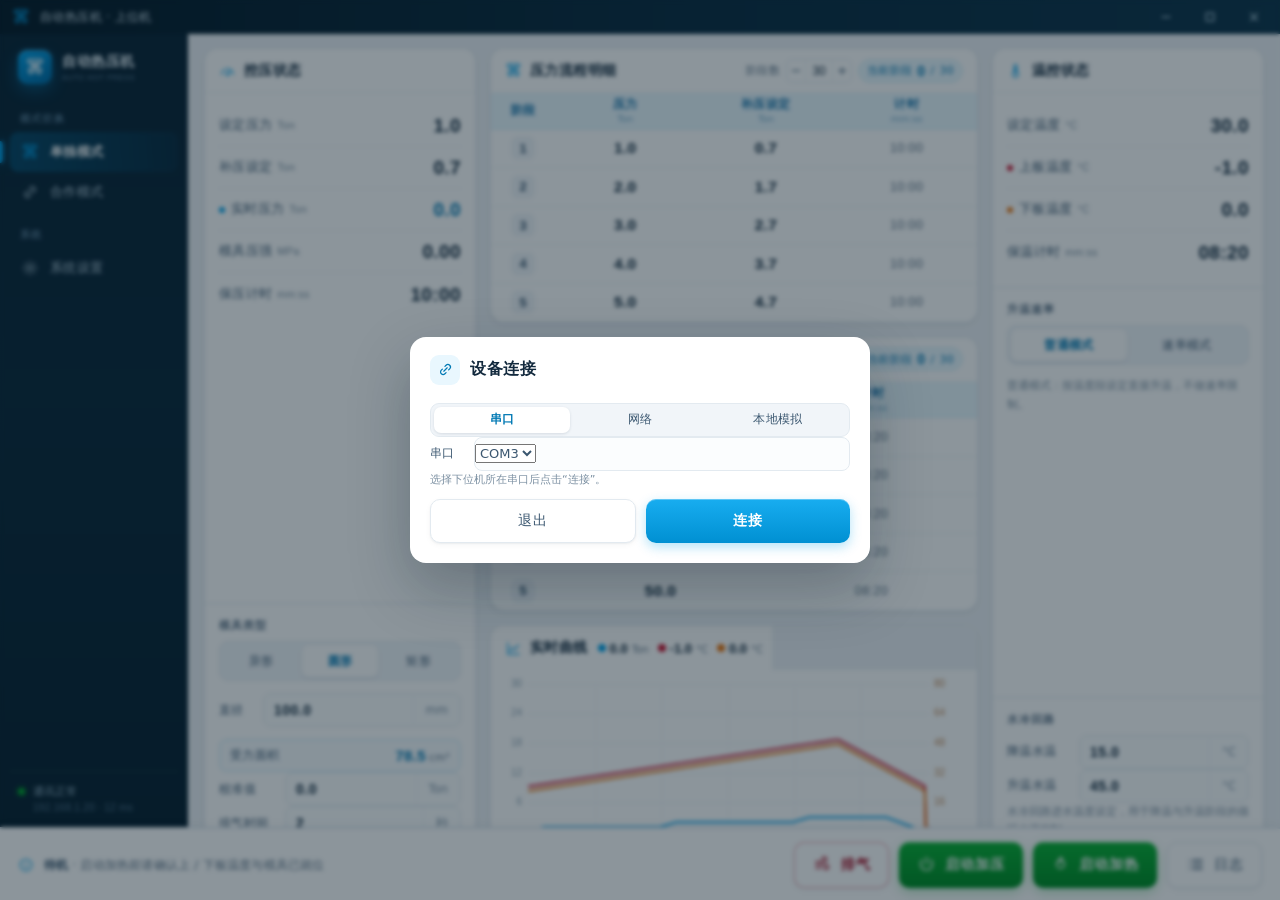
<file: example/ui/src/index.html>
<!DOCTYPE html>
<html lang="zh-CN">
<head>
<meta charset="utf-8">
<meta name="viewport" content="width=device-width, initial-scale=1">
<title>自动热压机 · 上位机</title>
<link rel="stylesheet" href="styles.css">
</head>
<body>

<!-- ================= icon sprite ================= -->
<svg class="sprite" aria-hidden="true">
  <symbol id="i-press" viewBox="0 0 24 24">
    <rect x="3.5" y="3" width="17" height="4.2" rx="1.2"/>
    <path d="M8 7.2v3.1h8V7.2"/>
    <rect x="9.6" y="10.3" width="4.8" height="3.4" rx=".8"/>
    <rect x="4.6" y="13.7" width="14.8" height="4" rx="1.2"/>
    <path d="M6.5 17.7v3M17.5 17.7v3"/>
  </symbol>
  <symbol id="i-link" viewBox="0 0 24 24">
    <path d="M9.6 14.4 14.4 9.6"/>
    <path d="M11.2 7.6 12.8 6a3.6 3.6 0 0 1 5.1 5.1L16.4 12.6"/>
    <path d="M12.8 16.4 11.2 18a3.6 3.6 0 0 1-5.1-5.1l1.5-1.5"/>
  </symbol>
  <symbol id="i-data" viewBox="0 0 24 24">
    <ellipse cx="12" cy="5.6" rx="7" ry="2.8"/>
    <path d="M5 5.6v6c0 1.5 3.1 2.8 7 2.8s7-1.3 7-2.8v-6"/>
    <path d="M5 11.6v6c0 1.5 3.1 2.8 7 2.8s7-1.3 7-2.8v-6"/>
  </symbol>
  <symbol id="i-chart" viewBox="0 0 24 24">
    <path d="M4 4v16h16"/>
    <path d="M7 15.2l3.6-4.1 3 2.5L19.2 7"/>
  </symbol>
  <symbol id="i-flow" viewBox="0 0 24 24">
    <rect x="3" y="3.6" width="6.4" height="5" rx="1.2"/>
    <rect x="14.6" y="3.6" width="6.4" height="5" rx="1.2"/>
    <rect x="8.8" y="15.4" width="6.4" height="5" rx="1.2"/>
    <path d="M6.2 8.6v3.1h11.6V8.6M12 11.7v3.7"/>
  </symbol>
  <symbol id="i-gear" viewBox="0 0 24 24">
    <circle cx="12" cy="12" r="3.2"/>
    <path d="M12 2.8v2.5M12 18.7v2.5M21.2 12h-2.5M5.3 12H2.8M18.5 5.5l-1.8 1.8M7.3 16.7l-1.8 1.8M18.5 18.5l-1.8-1.8M7.3 7.3 5.5 5.5"/>
  </symbol>
  <symbol id="i-flame" viewBox="0 0 24 24">
    <path d="M12 2.8c2.6 3 5 5.6 5 9a5 5 0 1 1-10 0c0-2 1.2-3.7 2.3-5.1.5 1.4 1.4 2.1 2.8 2.7C11.4 7.2 11 5 12 2.8z"/>
  </symbol>
  <symbol id="i-temp" viewBox="0 0 24 24">
    <path d="M10 13.8V5.6a2 2 0 1 1 4 0v8.2a4 4 0 1 1-4 0z"/>
    <path d="M12 9v6.4"/>
  </symbol>
  <symbol id="i-gauge" viewBox="0 0 24 24">
    <path d="M4 17.5a8 8 0 1 1 16 0"/>
    <path d="M12 17.5 16 11"/>
    <circle cx="12" cy="17.5" r="1.4"/>
  </symbol>
  <symbol id="i-bolt" viewBox="0 0 24 24">
    <path d="M13.5 2.5 5 13.6h5.6L10 21.5 19 10.4h-5.6z"/>
  </symbol>
  <symbol id="i-power" viewBox="0 0 24 24">
    <path d="M12 3.2v8.4"/>
    <path d="M6.9 6.4a7.4 7.4 0 1 0 10.2 0"/>
  </symbol>
  <symbol id="i-stop" viewBox="0 0 24 24">
    <rect x="5.5" y="5.5" width="13" height="13" rx="2.4"/>
  </symbol>
  <symbol id="i-air" viewBox="0 0 24 24">
    <path d="M3.5 8.5h10.8a2.8 2.8 0 1 0-2.8-2.8"/>
    <path d="M3.5 12.5h13.2a2.8 2.8 0 1 1-2.8 2.8"/>
    <path d="M3.5 16.5h6.8"/>
  </symbol>
  <symbol id="i-alarm" viewBox="0 0 24 24">
    <path d="M18 8.8a6 6 0 1 0-12 0c0 6-2.2 7.2-2.2 7.2h16.4S18 14.8 18 8.8z"/>
    <path d="M10.2 19.4a2 2 0 0 0 3.6 0"/>
  </symbol>
  <symbol id="i-estop" viewBox="0 0 24 24">
    <path d="M8.3 2.8h7.4l5.5 5.5v7.4l-5.5 5.5H8.3l-5.5-5.5V8.3z"/>
    <path d="M12 7.6v5.4"/>
    <path d="M12 16.6v.2"/>
  </symbol>
  <symbol id="i-clock" viewBox="0 0 24 24">
    <circle cx="12" cy="12" r="8.4"/>
    <path d="M12 7.4V12l3.2 2"/>
  </symbol>
  <symbol id="i-user" viewBox="0 0 24 24">
    <circle cx="12" cy="8.2" r="3.6"/>
    <path d="M4.8 20.2a7.2 7.2 0 0 1 14.4 0"/>
  </symbol>
  <symbol id="i-open" viewBox="0 0 24 24">
    <path d="M3.6 8.4V6.2a1.6 1.6 0 0 1 1.6-1.6h3.6l2 2.4h6a1.6 1.6 0 0 1 1.6 1.6v1.2"/>
    <path d="M3.6 8.4h15.8a1.2 1.2 0 0 1 1.2 1.4l-1.3 7.6a2 2 0 0 1-2 1.6H5.5a2 2 0 0 1-2-1.7L2.4 9.8a1.2 1.2 0 0 1 1.2-1.4z"/>
  </symbol>
  <symbol id="i-export" viewBox="0 0 24 24">
    <path d="M12 15.4V4.2M8.2 7.8 12 4l3.8 3.8"/>
    <path d="M4.4 14.4v3.8a1.8 1.8 0 0 0 1.8 1.8h11.6a1.8 1.8 0 0 0 1.8-1.8v-3.8"/>
  </symbol>
  <symbol id="i-copy" viewBox="0 0 24 24">
    <rect x="8.6" y="8.6" width="11" height="11" rx="2"/>
    <path d="M15.4 8.6V6.4a2 2 0 0 0-2-2H6.4a2 2 0 0 0-2 2v7a2 2 0 0 0 2 2h2.2"/>
  </symbol>
  <symbol id="i-trash" viewBox="0 0 24 24">
    <path d="M4 6.6h16M9.4 6.6V4.9a1.3 1.3 0 0 1 1.3-1.3h2.6a1.3 1.3 0 0 1 1.3 1.3v1.7"/>
    <path d="M6.4 6.6 7.3 19a1.8 1.8 0 0 0 1.8 1.6h5.8a1.8 1.8 0 0 0 1.8-1.6l.9-12.4"/>
    <path d="M10.4 10.4v6.4M13.6 10.4v6.4"/>
  </symbol>
  <symbol id="i-back" viewBox="0 0 24 24">
    <path d="M9.4 5.2 3.6 12l5.8 6.8"/>
    <path d="M3.6 12h16.8"/>
  </symbol>
  <symbol id="i-save" viewBox="0 0 24 24">
    <path d="M5 4.6h11.6L20 8v11.4a1 1 0 0 1-1 1H5a1 1 0 0 1-1-1V5.6a1 1 0 0 1 1-1z"/>
    <path d="M8 4.6v5h7v-5M8 20.4v-5.6h8v5.6"/>
  </symbol>
  <symbol id="i-plus" viewBox="0 0 24 24"><path d="M12 5v14M5 12h14"/></symbol>
  <symbol id="i-minus" viewBox="0 0 24 24"><path d="M5 12h14"/></symbol>
  <symbol id="i-search" viewBox="0 0 24 24">
    <circle cx="11" cy="11" r="6.6"/><path d="M16 16l4.4 4.4"/>
  </symbol>
  <symbol id="i-first" viewBox="0 0 24 24"><path d="M17 6 11 12l6 6M7 6v12"/></symbol>
  <symbol id="i-prev" viewBox="0 0 24 24"><path d="M15.5 5.5 9 12l6.5 6.5"/></symbol>
  <symbol id="i-next" viewBox="0 0 24 24"><path d="M8.5 5.5 15 12l-6.5 6.5"/></symbol>
  <symbol id="i-last" viewBox="0 0 24 24"><path d="M7 6l6 6-6 6M17 6v12"/></symbol>
  <symbol id="i-eye" viewBox="0 0 24 24">
    <path d="M2.8 12S6.4 5.8 12 5.8 21.2 12 21.2 12 17.6 18.2 12 18.2 2.8 12 2.8 12z"/>
    <circle cx="12" cy="12" r="2.8"/>
  </symbol>
  <symbol id="i-shield" viewBox="0 0 24 24">
    <path d="M12 3 5 6v5.4c0 4.4 3 8.2 7 9.6 4-1.4 7-5.2 7-9.6V6z"/>
    <path d="M9 12.2l2.2 2.2L15.4 10"/>
  </symbol>
  <symbol id="i-info" viewBox="0 0 24 24">
    <circle cx="12" cy="12" r="8.6"/><path d="M12 11v5.4M12 8.2v.2"/>
  </symbol>
  <symbol id="i-bulb" viewBox="0 0 24 24">
    <path d="M9.4 18.2h5.2M10.4 21h3.2"/>
    <path d="M12 3a6 6 0 0 0-3.4 10.9c.5.4.8 1 .8 1.6h5.2c0-.6.3-1.2.8-1.6A6 6 0 0 0 12 3z"/>
  </symbol>
  <symbol id="i-list" viewBox="0 0 24 24">
    <path d="M8.4 6.6h12M8.4 12h12M8.4 17.4h12"/>
    <path d="M4.2 6.6v.2M4.2 12v.2M4.2 17.4v.2"/>
  </symbol>
  <symbol id="i-reset" viewBox="0 0 24 24">
    <path d="M4.4 9.6A7.8 7.8 0 1 1 4.2 14"/>
    <path d="M4 4.6v5.2h5.2"/>
  </symbol>
  <symbol id="i-layers" viewBox="0 0 24 24">
    <path d="M12 3.2 3.4 7.6 12 12l8.6-4.4z"/>
    <path d="M3.4 12.4 12 16.8l8.6-4.4M3.4 16.9 12 21.3l8.6-4.4"/>
  </symbol>
</svg>

<div class="win">

  <!-- ================= title bar ================= -->
  <div class="titlebar">
    <svg class="ic tb-mark"><use href="#i-press"/></svg>
    <span class="tb-title">自动热压机 · 上位机</span>
    <span class="tb-spacer"></span>
    <div class="tb-ctrls">
      <button class="tb-btn" title="最小化"><svg class="ic" viewBox="0 0 12 12"><path d="M2 6h8"/></svg></button>
      <button class="tb-btn" title="最大化"><svg class="ic" viewBox="0 0 12 12"><rect x="2.2" y="2.2" width="7.6" height="7.6"/></svg></button>
      <button class="tb-btn close" title="关闭"><svg class="ic" viewBox="0 0 12 12"><path d="M2.6 2.6l6.8 6.8M9.4 2.6l-6.8 6.8"/></svg></button>
    </div>
  </div>

  <div class="body">

    <!-- ================= rail ================= -->
    <nav class="rail">
      <div class="rail-brand">
        <div class="brand-mark"><svg class="ic"><use href="#i-press"/></svg></div>
        <div class="brand-txt"><b>自动热压机</b><span>AUTO HOT PRESS</span></div>
      </div>

      <div class="rail-group">
        <p>模式切换</p>
        <button class="rail-item is-active" data-nav="single"><svg class="ic"><use href="#i-press"/></svg><span>单独模式</span></button>
        <button class="rail-item" data-nav="coop"><svg class="ic"><use href="#i-link"/></svg><span>合作模式</span></button>
      </div>

      <div class="rail-group">
        <p>系统</p>
        <button class="rail-item" data-nav="settings"><svg class="ic"><use href="#i-gear"/></svg><span>系统设置</span></button>
      </div>

      <div class="rail-foot">
        <div class="rail-stat">
          <i class="dot ok"></i>
          <div>通讯正常<small>192.168.1.20 · 12 ms</small></div>
        </div>
      </div>
    </nav>

    <!-- ================= content ================= -->
    <main class="content" id="content">

      <div class="alarm-banner" id="alarmBanner">
        <svg class="ic"><use href="#i-alarm"/></svg>
        <span id="alarmText">急停已按下，设备已切断动力输出</span>
        <button class="ab-x" id="alarmClose">解除</button>
      </div>

      <!-- ---------- 1. 单独模式 ---------- -->
      <section class="view is-active" data-view="single">
        <div class="layout-3">

          <div class="col">
            <article class="card grow merge-card">
              <header class="card-h"><h2><svg class="ic"><use href="#i-gauge"/></svg>控压状态</h2></header>

              <div class="set-group">
                <ul class="kv">
                  <li><span class="k">设定压力<em>Ton</em></span><span class="v" id="vSetP">1.0</span></li>
                  <li><span class="k">补压设定<em>Ton</em></span><span class="v" id="vBoost">0.7</span></li>
                  <li class="is-live"><span class="k">实时压力<em>Ton</em></span><span class="v" id="vLiveP">0.0</span></li>
                  <li><span class="k">模具压强<em>MPa</em></span><span class="v" id="vMold">0.00</span></li>
                  <li><span class="k">保压计时<em>mm:ss</em></span><span class="v" id="vHoldP">10:00</span></li>
                </ul>
              </div>

              <div class="set-group is-bottom">
                <div class="set-sub">模具类型</div>
                <div class="seg mold-seg" id="moldSeg">
                  <button data-mold="special">异形</button>
                  <button class="is-on" data-mold="circle">圆形</button>
                  <button data-mold="rect">矩形</button>
                </div>
                <div class="mold-pane" data-mold-pane="special">
                  <p class="mold-tip">异形模具按实际受力面积换算，模具压强显示为 —。</p>
                </div>
                <div class="mold-pane is-on" data-mold-pane="circle">
                  <div class="mold-row">
                    <label>直径</label>
                    <div class="input"><input id="moldDia" type="number" min="1" step="0.1" value="100.0"><span class="suffix">mm</span></div>
                  </div>
                </div>
                <div class="mold-pane" data-mold-pane="rect">
                  <div class="mold-row">
                    <label>长</label>
                    <div class="input"><input id="moldLen" type="number" min="1" step="0.1" value="100.0"><span class="suffix">mm</span></div>
                  </div>
                  <div class="mold-row">
                    <label>宽</label>
                    <div class="input"><input id="moldWid" type="number" min="1" step="0.1" value="100.0"><span class="suffix">mm</span></div>
                  </div>
                </div>
                <div class="mold-area" data-mold-area>
                  <span>受力面积</span>
                  <span class="ma-val"><b>78.5</b><em>cm²</em></span>
                </div>
                <div class="mold-row is-wide">
                  <label>校准值</label>
                  <div class="input"><input id="calibVal" type="number" min="-3" max="3" step="0.1" value="0.0"><span class="suffix">Ton</span></div>
                </div>
                <div class="mold-row is-wide">
                  <label>排气时间</label>
                  <div class="input"><input id="airTime" type="number" min="1" max="5" step="1" value="2"><span class="suffix">秒</span></div>
                </div>
              </div>
            </article>
          </div>

          <div class="col">
            <article class="card stage-card">
              <header class="card-h">
                <h2><svg class="ic"><use href="#i-press"/></svg>压力流程明细</h2>
                <div class="stage-tools">
                  <span class="count-label">阶段数</span>
                  <div class="spin" id="pCountSpin" data-tip="压力流程明细数 1–30，可直接输入或点「−/+」调整">
                    <button type="button" data-step="-1" aria-label="减少压力流程明细数">−</button>
                    <input id="pCountInput" type="number" min="1" max="30" step="1" value="30" aria-label="压力流程明细数">
                    <button type="button" data-step="1" aria-label="增加压力流程明细数">+</button>
                  </div>
                  <span class="stage-pill">当前阶段 <b id="pStageNow">0</b>/<span id="pStageTotal">30</span></span>
                </div>
              </header>
              <div class="tbl-wrap">
                <table class="tbl" id="tblP">
                  <colgroup><col style="width:64px"><col><col><col></colgroup>
                  <thead><tr><th>阶段</th><th>压力<em>Ton</em></th><th>补压设定<em>Ton</em></th><th>计时<em>mm:ss</em></th></tr></thead>
                  <tbody></tbody>
                </table>
              </div>
            </article>

            <article class="card grow stage-card">
              <header class="card-h">
                <h2><svg class="ic"><use href="#i-flame"/></svg>温度流程明细</h2>
                <div class="stage-tools">
                  <span class="count-label">阶段数</span>
                  <div class="spin" id="tCountSpin" data-tip="温度流程明细数 1–30，可直接输入或点「−/+」调整">
                    <button type="button" data-step="-1" aria-label="减少温度流程明细数">−</button>
                    <input id="tCountInput" type="number" min="1" max="30" step="1" value="30" aria-label="温度流程明细数">
                    <button type="button" data-step="1" aria-label="增加温度流程明细数">+</button>
                  </div>
                  <span class="stage-pill">当前阶段 <b id="tStageNow">0</b>/<span id="tStageTotal">30</span></span>
                </div>
              </header>
              <div class="tbl-wrap">
                <table class="tbl no-rate" id="tblT">
                  <colgroup><col style="width:64px"><col><col></colgroup>
                  <thead><tr><th>阶段</th><th>温度<em>°C</em></th><th>速率<em>°C/min</em></th><th>计时<em>mm:ss</em></th></tr></thead>
                  <tbody></tbody>
                </table>
              </div>
            </article>

            <div class="chart-slot" id="singleChartSlot">
              <article class="card chart-card" id="chartCard">
                <header class="card-h">
                  <h2><svg class="ic"><use href="#i-chart"/></svg>实时曲线</h2>
                  <div class="chart-now">
                    <span><i style="background:#00A1E9"></i><b id="cnP">0.0</b><em>Ton</em></span>
                    <span><i style="background:#C8102E"></i><b id="cnUp">-1.0</b><em>°C</em></span>
                    <span><i style="background:#E8730C"></i><b id="cnDown">0.0</b><em>°C</em></span>
                    <span class="win">窗口 180 s</span>
                  </div>
                </header>
                <div class="chart-wrap"><canvas id="chart"></canvas></div>
              </article>
            </div>
          </div>

          <div class="col">
            <article class="card grow merge-card">
              <header class="card-h"><h2><svg class="ic"><use href="#i-temp"/></svg>温控状态</h2></header>

              <div class="set-group">
                <ul class="kv">
                  <li><span class="k">设定温度<em>°C</em></span><span class="v" id="vSetT">30.0</span></li>
                  <li class="t-up"><span class="k">上板温度<em>°C</em></span><span class="v" id="vUpT">-1.0</span></li>
                  <li class="t-down"><span class="k">下板温度<em>°C</em></span><span class="v" id="vDownT">0.0</span></li>
                  <li><span class="k">保温计时<em>mm:ss</em></span><span class="v" id="vHoldSet">8:20</span></li>
                </ul>
              </div>

              <div class="set-group">
                <div class="set-sub">升温速率</div>
                <div class="seg mold-seg" id="rateSeg">
                  <button class="is-on" data-rate="normal">普通模式</button>
                  <button data-rate="fast">速率模式</button>
                </div>
                <p class="mold-tip" id="rateTip">普通模式：按温度段设定直接升温，不做速率限制。</p>
              </div>

              <div class="set-group is-bottom">
                <div class="set-sub">水冷回路</div>
                <div class="mold-row water-row">
                  <label>降温水温</label>
                  <div class="input"><input id="coolT" type="number" min="0" step="0.1" value="15.0"><span class="suffix">°C</span></div>
                </div>
                <div class="mold-row water-row">
                  <label>升温水温</label>
                  <div class="input"><input id="warmT" type="number" min="0" step="0.1" value="45.0"><span class="suffix">°C</span></div>
                </div>
                <p class="mold-tip">水冷回路进水温度设定，用于降温与升温阶段的循环水温控制。</p>
              </div>
            </article>
          </div>

        </div>
      </section>

      <!-- ---------- 2. 合作模式 ---------- -->
      <section class="view" data-view="coop">
        <div class="layout-2">
          <div class="col">
            <article class="card grow merge-card">
              <header class="card-h"><h2><svg class="ic"><use href="#i-gauge"/></svg>实时状态</h2></header>

              <div class="set-group">
                <ul class="kv">
                  <li><span class="k">设定压力<em>Ton</em></span><span class="v" id="cSetP">1.0</span></li>
                  <li class="is-live"><span class="k">实时压力<em>Ton</em></span><span class="v" id="cLiveP">0.0</span></li>
                  <li><span class="k">模具压强<em>MPa</em></span><span class="v" id="cMold">0.00</span></li>
                  <li><span class="k">上板设定温度<em>°C</em></span><span class="v" id="cSetTUp">10.0</span></li>
                  <li class="t-up"><span class="k">上板温度<em>°C</em></span><span class="v" id="cUpT">-1.0</span></li>
                  <li><span class="k">下板设定温度<em>°C</em></span><span class="v" id="cSetTDown">10.0</span></li>
                  <li class="t-down"><span class="k">下板温度<em>°C</em></span><span class="v" id="cDownT">0.0</span></li>
                  <li><span class="k">计时<em>mm:ss</em></span><span class="v" id="cHold">10:00</span></li>
                </ul>
              </div>

              <div class="set-group is-bottom">
                <div class="set-sub">模具类型</div>
                <div class="seg mold-seg">
                  <button data-mold="special">异形</button>
                  <button class="is-on" data-mold="circle">圆形</button>
                  <button data-mold="rect">矩形</button>
                </div>
                <div class="mold-pane" data-mold-pane="special">
                  <p class="mold-tip">异形模具按实际受力面积换算，模具压强显示为 —。</p>
                </div>
                <div class="mold-pane is-on" data-mold-pane="circle">
                  <div class="mold-row">
                    <label>直径</label>
                    <div class="input"><input id="cMoldDia" type="number" min="1" step="0.1" value="100.0"><span class="suffix">mm</span></div>
                  </div>
                </div>
                <div class="mold-pane" data-mold-pane="rect">
                  <div class="mold-row">
                    <label>长</label>
                    <div class="input"><input id="cMoldLen" type="number" min="1" step="0.1" value="100.0"><span class="suffix">mm</span></div>
                  </div>
                  <div class="mold-row">
                    <label>宽</label>
                    <div class="input"><input id="cMoldWid" type="number" min="1" step="0.1" value="100.0"><span class="suffix">mm</span></div>
                  </div>
                </div>
                <div class="mold-area" data-mold-area>
                  <span>受力面积</span>
                  <span class="ma-val"><b>78.5</b><em>cm²</em></span>
                </div>
              </div>
            </article>
          </div>

          <div class="col">
            <article class="card grow">
              <header class="card-h"><h2><svg class="ic"><use href="#i-link"/></svg>合作流程明细</h2>
                <div class="stage-tools">
                  <span class="count-label">阶段数</span>
                  <div class="spin" id="coopCountSpin" data-tip="合作流程阶段数 1–30，可直接输入或点「−/+」调整">
                    <button type="button" data-step="-1" aria-label="减少合作流程阶段数">−</button>
                    <input id="coopCountInput" type="number" min="1" max="30" step="1" value="30" aria-label="合作流程阶段数">
                    <button type="button" data-step="1" aria-label="增加合作流程阶段数">+</button>
                  </div>
                  <span class="stage-pill">当前阶段 <b id="coopStageNow">0</b>/<span id="coopStageTotal">30</span></span>
                </div>
              </header>
              <div class="tbl-wrap">
                <table class="tbl" id="tblCoop">
                  <colgroup>
                    <col style="width:48px"><col style="width:62px"><col style="width:72px"><col style="width:78px">
                    <col style="width:92px"><col style="width:78px"><col style="width:92px"><col style="width:78px"><col style="width:68px">
                  </colgroup>
                  <thead><tr><th>阶段</th><th>是否加压</th><th>压力<em>Ton</em></th><th>补压设定<em>Ton</em></th><th>是否加热上板</th><th>上板温度<em>°C</em></th><th>是否加热下板</th><th>下板温度<em>°C</em></th><th>计时<em>mm:ss</em></th></tr></thead>
                  <tbody></tbody>
                </table>
              </div>
            </article>

            <div class="chart-slot" id="coopChartSlot"></div>
          </div>
        </div>
      </section>

      <!-- ---------- 6. 系统设置 ---------- -->
      <section class="view" data-view="settings">
        <div class="col" style="height:100%;gap:14px">
          <article class="card" style="flex:none">
            <header class="card-h" style="border-bottom:0;height:52px">
              <div class="seg" id="setTabs" style="margin-left:0">
                <button class="is-on" data-set="about">关于本机</button>
              </div>
            </header>
          </article>

          <!-- 关于 -->
          <div class="set-pane" data-pane="about" style="flex:1;min-height:0">
            <div class="about-grid">
              <article class="card">
                <div class="about-hero">
                  <div class="about-logo"><svg class="ic"><use href="#i-press"/></svg></div>
                  <div>
                    <h3>自动热压机</h3>
                    <p>AUTO HOT PRESS</p>
                  </div>
                  <span class="chip is-brand">PressSDK(1.0.0)</span>
                  <div class="hero-meta">
                    <div><span>通讯状态</span><b>已连接</b></div>
                  </div>
                </div>
              </article>
              <article class="card">
                <div class="about-body">
                  <div class="about-list">
                    <div><span>仪器名称</span><b>自动热压机</b></div>
                    <div><span>仪器型号</span><b>TYPE</b></div>
                    <div><span>油缸直径</span><b>110.0 mm</b></div>
                    <div><span>最大压力</span><b>30.0 Ton</b></div>
                    <div><span>最小压力</span><b>0.5 Ton</b></div>
                    <div><span>最高温度</span><b>310.0 °C</b></div>
                  </div>
                  <div class="about-list">
                    <div><span>压力显示精度</span><b>0.1 Ton</b></div>
                    <div><span>压强显示精度</span><b>0.01 MPa</b></div>
                    <div><span>温度显示精度</span><b>0.1 °C</b></div>
                    <div><span>自动补压差值</span><b>0.3 Ton</b></div>
                    <div><span>本机序列号</span><b>ASD123</b></div>
                  </div>
                  <div class="about-list">
                    <div><span>应用类型</span><b>自动热压</b></div>
                    <div><span>固件版本</span><b>V3.1.5</b></div>
                  </div>
                </div>
              </article>
            </div>
          </div>

        </div>
      </section>

    </main>
  </div>

  <!-- ================= log panel ================= -->
  <section class="logpanel" id="logPanel">
    <div class="log-h">
      <span class="log-title"><svg class="ic"><use href="#i-list"/></svg>运行日志</span>
      <span class="log-count" id="logCount">0 条</span>
      <div class="log-tools">
        <select id="logLevel" aria-label="日志级别">
          <option value="all">全部</option>
          <option value="info">信息</option>
          <option value="warn">警告</option>
          <option value="error">错误</option>
        </select>
        <input id="logSearch" type="search" placeholder="搜索日志…" aria-label="搜索日志">
        <button class="btn btn-ghost btn-sm" id="logClear">清空</button>
        <button class="btn btn-ghost btn-sm" id="logExport">导出</button>
        <button class="btn btn-ghost btn-sm" id="logCollapse">收起</button>
      </div>
    </div>
    <div class="log-body" id="logBody"></div>
  </section>

  <!-- ================= action bar ================= -->
  <footer class="actionbar">
    <div class="ab-note">
      <svg class="ic"><use href="#i-info"/></svg>
      <span id="abNote"><b>待机</b> · 启动加热前请确认上 / 下板温度与模具已就位</span>
    </div>
    <div class="ab-actions">
      <div class="bar-group is-on" data-bar="run">
        <button class="btn btn-danger-ghost" id="btnVent"><svg class="ic"><use href="#i-air"/></svg>排气</button>
        <button class="btn btn-green" id="btnPress"><svg class="ic"><use href="#i-power"/></svg><span id="btnPressTxt">启动加压</span></button>
        <button class="btn btn-green" id="btnHeat"><svg class="ic"><use href="#i-flame"/></svg><span id="btnHeatTxt">启动加热</span></button>
      </div>
      <div class="bar-group" data-bar="coop">
        <button class="btn btn-green" id="btnCoopStart"><svg class="ic"><use href="#i-power"/></svg><span id="btnCoopTxt">启动</span></button>
      </div>
      <button class="btn btn-ghost" id="btnLog"><svg class="ic"><use href="#i-list"/></svg><span>日志</span></button>
    </div>
  </footer>
</div>

<!-- ================= 设备连接 ================= -->
<div class="overlay is-open" id="connectOverlay">
  <div class="modal connect-modal">
    <div class="modal-h">
      <span class="mi"><svg class="ic"><use href="#i-link"/></svg></span>
      <span>设备连接</span>
    </div>
    <div class="modal-b">
      <div class="seg mold-seg" id="connSeg">
        <button class="is-on" data-conn="serial">串口</button>
        <button data-conn="net">网络</button>
        <button data-conn="sim">本地模拟</button>
      </div>
      <div class="conn-pane is-on" data-conn-pane="serial">
        <div class="mold-row">
          <label>串口</label>
          <div class="input">
            <select id="connPort">
              <option>COM3</option>
              <option>COM4</option>
              <option>COM5</option>
            </select>
          </div>
        </div>
        <p class="mold-tip">选择下位机所在串口后点击“连接”。</p>
      </div>
      <div class="conn-pane" data-conn-pane="net">
        <div class="mold-row">
          <label>地址</label>
          <div class="input"><input id="connHost" value="192.168.1.20"></div>
        </div>
        <div class="mold-row">
          <label>端口</label>
          <div class="input"><input id="connPortTcp" type="number" value="502"></div>
        </div>
        <p class="mold-tip">连接失败会按 2/5/10/30 秒退避自动重连。</p>
      </div>
      <div class="conn-pane" data-conn-pane="sim">
        <p class="mold-tip">无需硬件，使用本地模拟数据演示界面与运行流程。</p>
      </div>
    </div>
    <div class="modal-f">
      <button class="btn btn-ghost" id="connExit">退出</button>
      <button class="btn btn-brand" id="connOk">连接</button>
    </div>
  </div>
</div>

<!-- ================= modal ================= -->
<div class="overlay" id="overlay">
  <div class="modal">
    <div class="modal-h"><span class="mi" id="modalIcon"><svg class="ic"><use href="#i-info"/></svg></span><span id="modalTitle">提示</span></div>
    <div class="modal-b" id="modalText">是否启动加热？</div>
    <div class="modal-f">
      <button class="btn btn-ghost" id="modalCancel">返回</button>
      <button class="btn btn-brand" id="modalOk">确认</button>
    </div>
  </div>
</div>

<div class="toast" id="toast"><i class="dot"></i><span id="toastText">已保存</span></div>

<!-- ================= 计时图形化编辑弹窗 ================= -->
<div class="overlay" id="timeOverlay">
  <div class="modal">
    <div class="modal-h">
      <span class="mi"><svg class="ic"><use href="#i-clock"/></svg></span>
      <span>设置计时</span>
    </div>
    <div class="modal-b">
      <div class="time-preview" id="timePreview">05:30</div>
      <div class="time-picker">
        <div class="tp-col">
          <button type="button" class="tp-step" data-tp="min" data-step="1" aria-label="分钟加一">+</button>
          <input class="tp-num" id="tpMin" type="number" min="0" max="1666666" step="1" value="5" aria-label="分钟">
          <span class="tp-unit">分</span>
          <button type="button" class="tp-step" data-tp="min" data-step="-1" aria-label="分钟减一">−</button>
        </div>
        <span class="tp-colon">:</span>
        <div class="tp-col">
          <button type="button" class="tp-step" data-tp="sec" data-step="1" aria-label="秒加一">+</button>
          <input class="tp-num" id="tpSec" type="number" min="0" max="59" step="1" value="30" aria-label="秒">
          <span class="tp-unit">秒</span>
          <button type="button" class="tp-step" data-tp="sec" data-step="-1" aria-label="秒减一">−</button>
        </div>
      </div>
      <div class="tp-presets">
        <button type="button" data-preset="60">1 分</button>
        <button type="button" data-preset="180">3 分</button>
        <button type="button" data-preset="300">5 分</button>
        <button type="button" data-preset="600">10 分</button>
      </div>
    </div>
    <div class="modal-f">
      <button class="btn btn-ghost" id="tpCancel">取消</button>
      <button class="btn btn-brand" id="tpOk">确定</button>
    </div>
  </div>
</div>

<script src="app.js"></script>
</body>
</html>
</file>
<file: example/ui/src/styles.css>
/* =========================================================
   自动热压机 · 上位机 UI
   Design system / layout / components
   Base canvas 1440 x 900  ·  resizable down to 1280 x 800
   ========================================================= */

:root {
  /* brand — sampled from 单独模式主界面.bmp  #00A1E9 */
  --brand: #00A1E9;
  --brand-600: #0090D2;
  --brand-700: #0079B4;
  --brand-050: #E9F7FE;
  --brand-100: #D2EEFB;
  --brand-200: #A8DDF5;
  --royal: #0A43F6;

  /* shell */
  --navy: #08202F;
  --navy-2: #0C2B3E;
  --navy-3: #10374E;
  --ink: #12293D;
  --ink-2: #3B5770;
  --muted: #5F7488;
  --muted-2: #7C90A2;

  /* surfaces */
  --bg: #EDF1F5;
  --card: #FFFFFF;
  --line: #E3EAF0;
  --line-2: #EFF4F8;

  /* semantic */
  --green: #00A32A;
  --green-600: #008C24;
  --green-050: #E7F7EC;
  --amber: #E8730C;
  --amber-600: #C75F05;
  --red: #C8102E;
  --red-600: #A50D25;
  --red-d: #8C0000;
  --red-050: #FDECEE;

  /* effects */
  --sh-1: 0 1px 2px rgba(15, 40, 62, .06), 0 2px 6px rgba(15, 40, 62, .04);
  --sh-2: 0 8px 24px rgba(15, 40, 62, .09), 0 2px 6px rgba(15, 40, 62, .05);
  --sh-3: 0 24px 60px rgba(6, 24, 38, .28);
  --r-lg: 14px;
  --r-md: 10px;
  --r-sm: 7px;

  --font: "Microsoft YaHei UI", "Microsoft YaHei", "PingFang SC", "Source Han Sans SC", system-ui, sans-serif;
  --font-num: "Bahnschrift", "DIN Alternate", "Segoe UI", "Microsoft YaHei UI", sans-serif;
  --ease: cubic-bezier(.22, .61, .36, 1);
}

* { box-sizing: border-box; }

html, body {
  height: 100%;
  margin: 0;
}

body {
  font-family: var(--font);
  font-size: 13px;
  color: var(--ink);
  background: var(--bg);
  -webkit-font-smoothing: antialiased;
  overflow: hidden;
}

button, input, select {
  font-family: inherit;
  font-size: inherit;
  color: inherit;
}

button { cursor: pointer; border: 0; background: none; }

.sprite { position: absolute; width: 0; height: 0; overflow: hidden; }

svg.ic {
  width: 18px;
  height: 18px;
  fill: none;
  stroke: currentColor;
  stroke-width: 1.7;
  stroke-linecap: round;
  stroke-linejoin: round;
  flex: none;
}

::selection { background: var(--brand-100); }

/* scrollbars */
.content::-webkit-scrollbar,
.tbl-wrap::-webkit-scrollbar,
.scroll::-webkit-scrollbar { width: 8px; height: 8px; }
.content::-webkit-scrollbar-thumb,
.tbl-wrap::-webkit-scrollbar-thumb,
.scroll::-webkit-scrollbar-thumb {
  background: #C8D5DF;
  border-radius: 8px;
  border: 2px solid transparent;
  background-clip: padding-box;
}
.content::-webkit-scrollbar-thumb:hover { background: #A9BCCB; background-clip: padding-box; }

/* =========================================================
   Window shell
   ========================================================= */
.win {
  height: 100vh;
  display: flex;
  flex-direction: column;
  min-width: 1180px;
  background: var(--bg);
}

.titlebar {
  height: 34px;
  flex: none;
  display: flex;
  align-items: center;
  gap: 10px;
  padding: 0 4px 0 12px;
  background: linear-gradient(90deg, #061A27 0%, #0B2C40 55%, #0E344A 100%);
  color: #BFD6E5;
  user-select: none;
}

.tb-mark {
  width: 16px;
  height: 16px;
  color: var(--brand);
  stroke-width: 1.9;
}

.tb-title {
  font-size: 12px;
  letter-spacing: .4px;
  color: #D5E7F2;
}

.tb-ver {
  font-family: var(--font-num);
  font-size: 10.5px;
  color: #6D92A9;
  border: 1px solid rgba(255, 255, 255, .13);
  border-radius: 4px;
  padding: 0 5px;
  line-height: 15px;
}

.tb-spacer { flex: 1; }

.tb-ctrls { display: flex; align-items: stretch; height: 34px; }

.tb-btn {
  width: 44px;
  height: 34px;
  display: grid;
  place-items: center;
  color: #9DB9CA;
  transition: background .16s, color .16s;
}

.tb-btn svg { width: 12px; height: 12px; stroke-width: 1.4; }
.tb-btn:hover { background: rgba(255, 255, 255, .09); color: #fff; }
.tb-btn.close:hover { background: #C42B1C; color: #fff; }

/* ---------- app bar ---------- */
.appbar {
  height: 58px;
  flex: none;
  display: flex;
  align-items: center;
  gap: 18px;
  padding: 0 18px;
  background: #fff;
  border-bottom: 1px solid var(--line);
  position: relative;
  z-index: 5;
}

.ab-title h1 {
  margin: 0;
  font-size: 17px;
  font-weight: 700;
  letter-spacing: .3px;
  color: var(--ink);
}

.ab-title p {
  margin: 2px 0 0;
  font-size: 11.5px;
  color: var(--muted);
  letter-spacing: .2px;
}

.ab-chips { display: flex; align-items: center; gap: 8px; margin-left: 6px; }

.chip {
  display: inline-flex;
  align-items: center;
  gap: 7px;
  height: 27px;
  padding: 0 11px;
  border-radius: 20px;
  background: #F3F7FA;
  border: 1px solid var(--line);
  font-size: 12px;
  color: var(--ink-2);
  white-space: nowrap;
}

.chip b { font-family: var(--font-num); font-weight: 600; color: var(--ink); }
.chip.is-brand { background: var(--brand-050); border-color: var(--brand-100); color: var(--brand-700); }
.chip.is-brand b { color: var(--brand-700); }

.dot {
  width: 7px;
  height: 7px;
  border-radius: 50%;
  background: var(--muted-2);
  flex: none;
  position: relative;
}

.dot.ok { background: var(--green); box-shadow: 0 0 0 3px rgba(0, 163, 42, .14); }
.dot.live { background: var(--brand); box-shadow: 0 0 0 3px rgba(0, 161, 233, .16); animation: pulse 1.6s infinite; }
.dot.warn { background: var(--amber); box-shadow: 0 0 0 3px rgba(232, 115, 12, .16); }
.dot.bad { background: var(--red); box-shadow: 0 0 0 3px rgba(200, 16, 46, .16); }

@keyframes pulse {
  0%, 100% { box-shadow: 0 0 0 3px rgba(0, 161, 233, .18); }
  50% { box-shadow: 0 0 0 6px rgba(0, 161, 233, .04); }
}

.ab-right { margin-left: auto; display: flex; align-items: center; gap: 16px; }

.clock {
  font-family: var(--font-num);
  font-size: 15px;
  letter-spacing: .6px;
  color: var(--ink);
  font-variant-numeric: tabular-nums;
}

.clock small {
  display: block;
  font-family: var(--font);
  font-size: 10.5px;
  letter-spacing: .3px;
  color: var(--muted);
  text-align: right;
  margin-top: -1px;
}

.user {
  display: flex;
  align-items: center;
  gap: 9px;
  padding-left: 16px;
  border-left: 1px solid var(--line);
}

.avatar {
  width: 32px;
  height: 32px;
  border-radius: 9px;
  display: grid;
  place-items: center;
  background: linear-gradient(160deg, var(--brand), #0B7FB8);
  color: #fff;
  font-size: 13px;
  font-weight: 700;
  letter-spacing: .5px;
}

.user b { display: block; font-size: 12.5px; font-weight: 600; }
.user small { display: block; font-size: 10.5px; color: var(--muted); margin-top: 1px; }

/* =========================================================
   Body: rail + content
   ========================================================= */
.body { flex: 1; display: flex; min-height: 0; }

.rail {
  width: 206px;
  flex: none;
  display: flex;
  flex-direction: column;
  padding: 0 10px 12px;
  background: linear-gradient(180deg, #0A2334 0%, #0B2739 45%, #08202F 100%);
  color: #A9C2D3;
  overflow: hidden auto;
}

.rail::after {
  content: "";
  position: absolute;
  pointer-events: none;
}

.rail-brand {
  display: flex;
  align-items: center;
  gap: 10px;
  padding: 16px 8px 18px;
}

.brand-mark {
  width: 34px;
  height: 34px;
  border-radius: 9px;
  display: grid;
  place-items: center;
  background: linear-gradient(150deg, var(--brand), #0069A3);
  color: #fff;
  box-shadow: 0 6px 16px rgba(0, 161, 233, .35), inset 0 1px 0 rgba(255, 255, 255, .3);
}

.brand-mark svg { width: 20px; height: 20px; stroke-width: 1.8; }

.brand-txt b {
  display: block;
  color: #EAF4FA;
  font-size: 13.5px;
  letter-spacing: .6px;
  font-weight: 700;
}

.brand-txt span {
  display: block;
  font-family: var(--font-num);
  font-size: 7.5px;
  letter-spacing: .5px;
  color: #5B7F97;
  margin-top: 2px;
  white-space: nowrap;
}

.rail-group { margin-bottom: 6px; }

.rail-group > p {
  margin: 10px 10px 6px;
  font-size: 10px;
  letter-spacing: 1.2px;
  color: #51748C;
  font-weight: 600;
}

.rail-item {
  position: relative;
  width: 100%;
  height: 40px;
  display: flex;
  align-items: center;
  gap: 11px;
  padding: 0 11px;
  border-radius: 8px;
  color: #B4CBD9;
  font-size: 13px;
  letter-spacing: .3px;
  transition: background .16s, color .16s;
}

.rail-item svg { width: 18px; height: 18px; opacity: .85; }

.rail-item:hover { background: rgba(255, 255, 255, .06); color: #EAF4FA; }

.rail-item.is-active {
  background: linear-gradient(90deg, rgba(0, 161, 233, .26), rgba(0, 161, 233, .05));
  color: #fff;
  font-weight: 600;
}

.rail-item.is-active::before {
  content: "";
  position: absolute;
  left: -10px;
  top: 9px;
  bottom: 9px;
  width: 3px;
  border-radius: 0 3px 3px 0;
  background: var(--brand);
  box-shadow: 0 0 12px rgba(0, 161, 233, .8);
}

.rail-item.is-active svg { color: var(--brand); opacity: 1; }

/* 运行中：其他入口不可切换 */
.rail-item.is-locked { opacity: .4; cursor: not-allowed; }
.rail-item.is-locked:hover { background: transparent; color: #B4CBD9; }

.rail-item .badge-n {
  margin-left: auto;
  min-width: 18px;
  height: 18px;
  padding: 0 5px;
  border-radius: 9px;
  background: rgba(200, 16, 46, .85);
  color: #fff;
  font-size: 10.5px;
  font-weight: 700;
  display: grid;
  place-items: center;
  font-family: var(--font-num);
}

.rail-foot { margin-top: auto; padding: 12px 8px 0; border-top: 1px solid rgba(255, 255, 255, .07); }

.rail-stat {
  font-size: 11px;
  line-height: 1.5;
  color: #8FADC0;
  display: flex;
  align-items: flex-start;
  gap: 8px;
}

.rail-stat .dot { margin-top: 4px; }
.rail-stat small { display: block; color: #4F7089; font-family: var(--font-num); font-size: 10px; letter-spacing: .3px; }

/* =========================================================
   Content + views
   ========================================================= */
.content {
  flex: 1;
  min-width: 0;
  padding: 14px 16px;
  overflow: auto;
}

.view { display: none; height: 100%; }
.view.is-active { display: block; animation: fadeUp .22s var(--ease); }

@keyframes fadeUp {
  from { opacity: 0; }
  to { opacity: 1; }
}

/* 3-column dashboard */
.layout-3 {
  display: grid;
  grid-template-columns: 330px minmax(352px, 1fr) 330px;
  gap: 14px;
  min-height: 100%;
}

.col { display: flex; flex-direction: column; gap: 14px; min-height: 0; }

/* 合作模式：三列参数 + 底部整宽曲线 */
.layout-coop {
  display: grid;
  grid-template-columns: 330px 320px minmax(0, 1fr);
  grid-template-rows: auto minmax(0, 1fr);
  gap: 14px;
  height: 100%;
}

/* generic 2-column */
.layout-2 { display: grid; grid-template-columns: 330px minmax(0, 1fr); gap: 14px; height: 100%; }
.layout-2.wide-left { grid-template-columns: 372px minmax(0, 1fr); }

/* =========================================================
   Cards
   ========================================================= */
.card {
  background: var(--card);
  border: 1px solid var(--line);
  border-radius: var(--r-lg);
  box-shadow: var(--sh-1);
  display: flex;
  flex-direction: column;
  min-height: 0;
  overflow: hidden;
}

/* 卡片较窄时隐藏“阶段数”文字标签，避免与当前阶段胶囊挤在一起
   （改用 JS 按卡片实际宽度加 .is-narrow，避免 Edge 下容器查询导致的绘制异常） */
.stage-card.is-narrow .count-label { display: none; }
.stage-card.is-narrow .stage-tools { gap: 6px; }

.card.grow { flex: 1; }

.card-h {
  height: 44px;
  flex: none;
  display: flex;
  align-items: center;
  gap: 10px;
  padding: 0 14px;
  border-bottom: 1px solid var(--line-2);
  background: var(--card);
}

.card-h h2 {
  margin: 0;
  font-size: 13.5px;
  font-weight: 700;
  letter-spacing: .4px;
  color: var(--ink);
  display: flex;
  align-items: center;
  gap: 8px;
}

.card-h h2 svg { width: 17px; height: 17px; color: var(--brand); }

.card-h .hint {
  margin-left: auto;
  font-size: 11px;
  color: var(--muted-2);
  letter-spacing: .3px;
}

.card-h .sub {
  font-size: 11px;
  color: var(--muted-2);
  padding-left: 8px;
  border-left: 1px solid var(--line);
  letter-spacing: .3px;
}

.card-b { padding: 12px 14px; }

/* ---------- key / value rows ---------- */
.kv { list-style: none; margin: 0; padding: 0; }

.kv li {
  display: flex;
  align-items: center;
  justify-content: space-between;
  gap: 10px;
  padding: 0 14px;
  height: 42px;
  border-bottom: 1px dashed var(--line-2);
  transition: background .16s;
}

.kv.sm li { height: 34px; }
.kv.sm .k { font-size: 12px; }

.tag-ok {
  font-size: 11.5px;
  font-weight: 600;
  color: var(--green-600);
  background: var(--green-050);
  border-radius: 6px;
  padding: 3px 9px;
  letter-spacing: .3px;
}

.tag-ok::before {
  content: "";
  display: inline-block;
  width: 5px;
  height: 5px;
  border-radius: 50%;
  background: var(--green);
  margin-right: 6px;
  vertical-align: 1px;
}

.tag-val {
  font-family: var(--font-num);
  font-size: 13px;
  font-weight: 600;
  color: var(--ink-2);
  letter-spacing: .4px;
}

/* 事件记录 */
.evts { list-style: none; margin: 0; padding: 4px 0; overflow: auto; }

.evts li {
  display: flex;
  align-items: center;
  gap: 10px;
  padding: 0 14px;
  height: 38px;
  font-size: 12px;
  color: var(--ink-2);
  border-bottom: 1px dashed var(--line-2);
}

.evts li:last-child { border-bottom: 0; }
.evts time { font-family: var(--font-num); font-size: 12px; color: var(--muted-2); letter-spacing: .4px; flex: none; }
.evts .dot { flex: none; }
.evts span { overflow: hidden; text-overflow: ellipsis; white-space: nowrap; }

.kv li:last-child { border-bottom: 0; }
.kv li:hover { background: #FAFCFE; }

.kv .k {
  font-size: 12.5px;
  color: var(--ink-2);
  letter-spacing: .3px;
  display: flex;
  align-items: baseline;
  gap: 5px;
}

.kv .k em {
  font-style: normal;
  font-size: 10.5px;
  color: var(--muted-2);
  font-family: var(--font-num);
}

.kv .v {
  font-family: var(--font-num);
  font-size: 23px;
  font-weight: 600;
  color: var(--ink);
  font-variant-numeric: tabular-nums;
  letter-spacing: .4px;
  line-height: 1;
}

.kv .v small {
  font-size: 11px;
  font-weight: 400;
  color: var(--muted);
  margin-left: 4px;
  font-family: var(--font);
}

.kv li.is-live .v { color: var(--brand-700); }
.kv li.is-live .k::before {
  content: "";
  width: 6px;
  height: 6px;
  border-radius: 50%;
  background: var(--brand);
  align-self: center;
  margin-right: 1px;
  animation: pulse 1.8s infinite;
}

/* 上板 / 下板温度：与曲线同色的圆点 */
.kv li.t-up .k::before,
.kv li.t-down .k::before {
  content: "";
  width: 6px;
  height: 6px;
  border-radius: 50%;
  align-self: center;
  margin-right: 1px;
  animation: pulse 1.8s infinite;
}

/* 待机时圆点静止，仅运行中闪烁 */
body:not(.is-running) .kv li.is-live .k::before,
body:not(.is-running) .kv li.t-up .k::before,
body:not(.is-running) .kv li.t-down .k::before { animation: none; }

.kv li.t-up .k::before { background: #C8102E; }
.kv li.t-down .k::before { background: #E8730C; }

/* ---------- 模具类型 ---------- */
.mold-body {
  flex: 1;
  display: flex;
  flex-direction: column;
  gap: 14px;
  padding: 14px;
}

.mold-seg { display: flex; width: 100%; }
.mold-seg button { flex: 1; height: 30px; }

.mold-pane { display: none; flex-direction: column; gap: 10px; }
.mold-pane.is-on { display: flex; }

.mold-row { display: flex; align-items: center; gap: 10px; }
.mold-row > label { width: 34px; flex: none; font-size: 12px; color: var(--ink-2); letter-spacing: .3px; }
.mold-row .input { flex: 1; height: 34px; }
.mold-row .input input { font-size: 14px; padding: 0 10px; }
.water-row > label { width: 62px; }

.mold-tip { margin: 0; font-size: 11px; color: var(--muted-2); line-height: 1.7; }

/* 模具类型并入控压状态后的间距 */
.set-group .mold-seg { margin-bottom: 12px; }
.set-group .mold-pane.is-on { margin-bottom: 12px; }

/* 受力面积参考 */
.mold-area {
  display: flex;
  align-items: center;
  justify-content: space-between;
  padding: 7px 10px;
  border: 1px dashed var(--brand-200);
  border-radius: 8px;
  background: #F7FBFE;
  font-size: 11.5px;
  color: var(--ink-2);
  letter-spacing: .3px;
}

.mold-area.is-off { display: none; }

.mold-area .ma-val { display: inline-flex; align-items: baseline; gap: 3px; }

.mold-area b {
  font-family: var(--font-num);
  font-size: 15px;
  font-weight: 700;
  color: var(--brand-700);
  font-variant-numeric: tabular-nums;
}

.mold-area em { font-style: normal; font-size: 10.5px; color: var(--muted); }

/* ---------- 温控状态（合并卡片） ---------- */
.merge-card { display: flex; flex-direction: column; }

.set-group { padding: 12px 14px 14px; }

.set-group + .set-group { border-top: 1px solid var(--line); }

.set-group.is-bottom { margin-top: auto; }

.set-sub {
  font-size: 11px;
  font-weight: 600;
  letter-spacing: 1px;
  color: var(--muted);
  padding: 2px 0 8px;
}

.merge-card .kv li { height: 42px; padding: 0; }

.merge-card .mold-seg button { height: 32px; }

.merge-card .mold-tip { font-size: 11px; }

/* ---------- table ---------- */
.tbl-wrap { flex: 1; min-height: 0; overflow: auto; }

/* 阶段表最多显示 5 行，超出后表体内部上下滚动 */
.stage-card .tbl-wrap { max-height: calc(36px + 5 * 38.5px); }

table.tbl {
  width: 100%;
  border-collapse: collapse;
  table-layout: fixed;
}

table.tbl th {
  height: 36px;
  padding: 2px 6px;
  background: var(--brand-050);
  border-bottom: 1px solid var(--brand-100);
  color: #0B6EA8;
  font-size: 11.5px;
  font-weight: 700;
  letter-spacing: .5px;
  text-align: center;
  white-space: nowrap;
  position: sticky;
  top: 0;
  z-index: 1;
}

table.tbl th em {
  display: block;
  font-style: normal;
  font-size: 9.5px;
  font-weight: 500;
  letter-spacing: 0;
  color: #6FA7C6;
  line-height: 1.2;
  margin-top: 1px;
}

table.tbl td {
  height: 38.5px;
  padding: 0 6px;
  text-align: center;
  font-size: 12.5px;
  color: var(--ink-2);
  border-bottom: 1px solid var(--line-2);
  white-space: nowrap;
  overflow: hidden;
  text-overflow: ellipsis;
}

table.tbl tbody tr:last-child td { border-bottom: 0; }

table.tbl td.num {
  font-family: var(--font-num);
  font-size: 15.5px;
  font-weight: 600;
  color: var(--ink);
  letter-spacing: .3px;
  font-variant-numeric: tabular-nums;
}

table.tbl td.mono {
  font-family: var(--font-num);
  color: var(--muted);
  font-variant-numeric: tabular-nums;
  letter-spacing: .4px;
}

table.tbl tbody tr:hover td { background: #FAFDFF; }

table.tbl tr.is-now td {
  background: #EAF6FD;
  color: var(--brand-700);
  font-weight: 700;
  box-shadow: inset 0 1px 0 rgba(0, 161, 233, .22), inset 0 -1px 0 rgba(0, 161, 233, .22);
}

table.tbl tr.is-now td.num { color: var(--brand-700); font-weight: 800; }

table.tbl tr.is-now td.mono { color: var(--brand-700); font-weight: 700; }

table.tbl tr.is-now td:first-child {
  box-shadow: inset 4px 0 0 var(--brand),
              inset 0 1px 0 rgba(0, 161, 233, .22),
              inset 0 -1px 0 rgba(0, 161, 233, .22);
}

.row-no {
  display: inline-grid;
  place-items: center;
  width: 24px;
  height: 24px;
  border-radius: 7px;
  background: #F1F5F9;
  color: var(--ink-2);
  font-family: var(--font-num);
  font-size: 13px;
  font-weight: 600;
}

tr.is-now .row-no { background: var(--brand); color: #fff; box-shadow: 0 3px 8px rgba(0, 161, 233, .35); }

table.tbl td.muted { color: var(--muted-2); font-size: 11.5px; }

/* 普通模式：温度流程明细隐藏“速率”列 */
table.tbl.no-rate th:nth-child(3),
table.tbl.no-rate td:nth-child(3) { display: none; }

/* 可编辑单元格（除阶段列外） */
table.tbl td.edit { padding: 0 4px; }

table.tbl .cell-in {
  display: block;
  width: 100%;
  height: 30px;
  padding: 0 2px;
  border: 0;
  border-radius: 6px;
  background: transparent;
  color: inherit;
  font: inherit;
  letter-spacing: inherit;
  text-align: center;
  font-variant-numeric: tabular-nums;
  -moz-appearance: textfield;
}

table.tbl .cell-in::-webkit-outer-spin-button,
table.tbl .cell-in::-webkit-inner-spin-button { -webkit-appearance: none; margin: 0; }

/* 合作流程表列数较多：按内容分配列宽比例，表格平铺整卡 */
#tblCoop { width: 100%; }
#tblCoop th { font-size: 11px; padding: 2px 4px; }

#tblCoop th em { font-size: 9px; }

table.tbl .cell-in:hover { background: #F2FAFE; }

table.tbl .cell-in:focus {
  outline: none;
  background: #fff;
  box-shadow: inset 0 0 0 1.5px var(--brand);
}

/* 是否加压 / 是否加热 开关 */
table.tbl .flag { border: 0; padding: 0; cursor: pointer; }
table.tbl .flag.off { background: #F1F5F9; color: var(--muted-2); }
table.tbl .flag.off:hover { background: #E6EDF3; }

/* 计时单元格：点击打开图形化弹窗 */
table.tbl .cell-in.time-btn {
  height: 30px;
  line-height: 30px;
  cursor: pointer;
}

/* 计时弹窗 */
.time-preview {
  font-family: var(--font-num);
  font-size: 42px;
  font-weight: 700;
  letter-spacing: 3px;
  color: var(--brand-700);
  text-align: center;
  line-height: 1.1;
  padding-bottom: 18px;
  font-variant-numeric: tabular-nums;
}

.time-picker {
  display: flex;
  align-items: flex-start;
  justify-content: center;
  gap: 16px;
}

.tp-col {
  display: flex;
  flex-direction: column;
  align-items: center;
  gap: 8px;
}

.tp-step {
  width: 108px;
  height: 32px;
  border: 1px solid var(--line);
  border-radius: 9px;
  background: #F2F7FB;
  color: var(--brand-700);
  font-size: 17px;
  font-weight: 700;
  line-height: 1;
}

.tp-step:hover { background: #E4F2FA; border-color: var(--brand-200); }
.tp-step:active { background: var(--brand-100); }

.tp-num {
  width: 108px;
  height: 60px;
  border: 1px solid var(--line);
  border-radius: 12px;
  background: #fff;
  text-align: center;
  font-family: var(--font-num);
  font-size: 30px;
  font-weight: 700;
  color: var(--ink);
  font-variant-numeric: tabular-nums;
  -moz-appearance: textfield;
}

.tp-num::-webkit-outer-spin-button,
.tp-num::-webkit-inner-spin-button { -webkit-appearance: none; margin: 0; }

.tp-num:focus {
  outline: none;
  border-color: var(--brand);
  box-shadow: 0 0 0 3px rgba(0, 161, 233, .16);
}

.tp-unit { font-size: 11px; color: var(--muted); letter-spacing: 1px; }

.tp-colon {
  margin-top: 56px;
  font-family: var(--font-num);
  font-size: 28px;
  font-weight: 700;
  color: var(--muted-2);
}

.tp-presets { display: flex; justify-content: center; gap: 8px; margin-top: 18px; }

.tp-presets button {
  height: 28px;
  padding: 0 13px;
  border-radius: 14px;
  border: 1px solid var(--line);
  background: #fff;
  font-size: 12px;
  color: var(--ink-2);
}

.tp-presets button:hover {
  background: var(--brand-050);
  border-color: var(--brand-200);
  color: var(--brand-700);
}

/* stage counter pill */
.stage-tools { margin-left: auto; display: flex; align-items: center; gap: 8px; flex: none; }

.card-h h2 { flex: none; }

.count-label { flex: none; white-space: nowrap; font-size: 11px; color: var(--muted); letter-spacing: .3px; }

/* 阶段数 spinbox */
.spin {
  position: relative;
  display: inline-flex;
  align-items: center;
  height: 24px;
  background: #fff;
  border: 1px solid var(--line);
  border-radius: 6px;
}

.spin::after {
  content: attr(data-tip);
  position: absolute;
  top: calc(100% + 6px);
  left: 50%;
  transform: translateX(-50%) translateY(-3px);
  padding: 5px 9px;
  border-radius: 6px;
  background: #10283E;
  color: #fff;
  font-size: 11px;
  line-height: 1.4;
  letter-spacing: .2px;
  white-space: nowrap;
  opacity: 0;
  visibility: hidden;
  pointer-events: none;
  transition: opacity .14s ease, transform .14s ease, visibility .14s;
  z-index: 40;
}

.spin:hover::after,
.spin:focus-within::after {
  opacity: 1;
  visibility: visible;
  transform: translateX(-50%) translateY(0);
}

.spin button {
  width: 20px;
  height: 100%;
  padding: 0;
  border: 0;
  background: transparent;
  color: var(--ink-2);
  font-size: 13px;
  line-height: 1;
  cursor: pointer;
}

.spin button:hover { background: var(--brand-050); color: var(--brand-700); }

.spin button:first-of-type { border-radius: 5px 0 0 5px; }
.spin button:last-of-type { border-radius: 0 5px 5px 0; }

.spin input {
  width: 32px;
  height: 100%;
  padding: 0;
  border: 0;
  border-left: 1px solid var(--line-2);
  border-right: 1px solid var(--line-2);
  background: transparent;
  text-align: center;
  font-family: var(--font-num);
  font-size: 12px;
  color: var(--ink);
  -moz-appearance: textfield;
}

.spin input::-webkit-outer-spin-button,
.spin input::-webkit-inner-spin-button { -webkit-appearance: none; margin: 0; }

.spin input:focus { outline: none; background: var(--brand-050); }

.spin:focus-within { border-color: var(--brand); box-shadow: 0 0 0 3px rgba(0, 161, 233, .12); }

.stage-pill {
  margin-left: auto;
  display: inline-flex;
  align-items: center;
  gap: 5px;
  height: 24px;
  padding: 0 10px;
  border-radius: 12px;
  background: var(--brand-050);
  border: 1px solid var(--brand-100);
  color: var(--brand-700);
  font-size: 11.5px;
  letter-spacing: .3px;
}

.stage-pill b {
  font-family: var(--font-num);
  font-size: 14px;
  font-weight: 700;
  color: var(--brand-700);
}

/* ---------- segmented control ---------- */
.seg {
  display: inline-flex;
  padding: 3px;
  gap: 2px;
  border-radius: 9px;
  background: #F1F5F9;
  border: 1px solid var(--line);
}

.seg button {
  height: 26px;
  padding: 0 12px;
  border-radius: 7px;
  font-size: 12px;
  color: var(--ink-2);
  letter-spacing: .3px;
  transition: all .16s;
  white-space: nowrap;
}

.seg button:hover { color: var(--brand-700); }

.seg button.is-on {
  background: #fff;
  color: var(--brand-700);
  font-weight: 600;
  box-shadow: 0 1px 3px rgba(15, 40, 62, .12);
}

/* ---------- chart ---------- */
.chart-card { flex: none; height: 230px; }
#coopChartSlot .chart-card { height: 300px; }
.chart-card .card-h { border-bottom: 0; }

/* 实时曲线卡片容器：不参与布局，卡片直接作为列的子项 */
.chart-slot { display: contents; }

.chart-now {
  margin-left: auto;
  display: flex;
  align-items: center;
  gap: 12px;
  font-size: 11px;
  color: var(--muted);
  white-space: nowrap;
}

.chart-now span { display: inline-flex; align-items: baseline; gap: 4px; }

.chart-now i {
  display: inline-block;
  width: 8px;
  height: 8px;
  border-radius: 50%;
  align-self: center;
}

.chart-now b { font-family: var(--font-num); font-size: 13px; font-weight: 700; color: var(--ink); }

.chart-now em { font-style: normal; font-size: 10px; color: var(--muted); }

.chart-now .win { font-family: var(--font-num); color: var(--muted-2); padding-left: 4px; }

.chart-wrap {
  flex: 1;
  min-height: 80px;
  position: relative;
  padding: 2px 10px 0 4px;
  background: var(--card);
}

.chart-wrap canvas {
  width: 100%;
  height: 100%;
  display: block;
  transform: translateZ(0);   /* 独立合成层，避免 Edge 滚动时画布局部重绘残影 */
}

/* ---------- run progress ---------- */
.prog-list { padding: 10px 14px 12px; display: flex; flex-direction: column; gap: 12px; }

.prog-row .pr-top {
  display: flex;
  align-items: baseline;
  justify-content: space-between;
  font-size: 11.5px;
  color: var(--ink-2);
  margin-bottom: 6px;
}

.prog-row .pr-top b {
  font-family: var(--font-num);
  font-size: 12.5px;
  color: var(--ink);
  font-weight: 600;
}

.bar {
  height: 7px;
  border-radius: 4px;
  background: #EEF3F7;
  overflow: hidden;
}

.bar > i {
  display: block;
  height: 100%;
  width: 0;
  border-radius: 4px;
  transition: width .4s var(--ease);
}

.bar.brand > i { background: linear-gradient(90deg, #3FC0F3, var(--brand)); }
.bar.amber > i { background: linear-gradient(90deg, #F7A94B, var(--amber)); }
.bar.green > i { background: linear-gradient(90deg, #38C45E, var(--green)); }

/* =========================================================
   Action bar
   ========================================================= */
.actionbar {
  height: 72px;
  flex: none;
  display: flex;
  align-items: center;
  gap: 12px;
  padding: 0 18px;
  background: #fff;
  border-top: 1px solid var(--line);
  box-shadow: 0 -2px 12px rgba(15, 40, 62, .04);
  position: relative;
  z-index: 4;
}

.ab-note {
  display: flex;
  align-items: center;
  gap: 10px;
  font-size: 12px;
  color: var(--muted);
  letter-spacing: .2px;
  flex: 1 1 auto;
  min-width: 0;
}

.ab-note svg { flex: none; width: 16px; height: 16px; color: var(--brand); }

.ab-note span {
  min-width: 0;
  display: -webkit-box;
  -webkit-line-clamp: 2;
  -webkit-box-orient: vertical;
  overflow: hidden;
  line-height: 1.5;
}

.ab-note b { color: var(--ink-2); font-weight: 600; }

.ab-actions { margin-left: auto; flex: none; display: flex; align-items: center; gap: 10px; }

.bar-group { display: none; align-items: center; gap: 10px; }
.bar-group.is-on { display: flex; }

.btn {
  display: inline-flex;
  align-items: center;
  justify-content: center;
  gap: 9px;
  height: 46px;
  padding: 0 22px;
  border-radius: var(--r-md);
  font-size: 14px;
  font-weight: 600;
  letter-spacing: 1px;
  color: #fff;
  transition: transform .12s, box-shadow .18s, background .18s, filter .18s;
  white-space: nowrap;
}

.btn svg { width: 19px; height: 19px; }

.btn:active { transform: translateY(1px); }

.btn-green {
  background: linear-gradient(180deg, #0AB233, var(--green-600));
  box-shadow: 0 4px 12px rgba(0, 163, 42, .28), inset 0 1px 0 rgba(255, 255, 255, .28);
}
.btn-green:hover { filter: brightness(1.06); box-shadow: 0 6px 18px rgba(0, 163, 42, .36), inset 0 1px 0 rgba(255, 255, 255, .3); }

/* 运行中：启动按钮切换为红色停止态 */
.btn.is-stop {
  background: linear-gradient(180deg, #DC1B33, var(--red-600));
  box-shadow: 0 4px 12px rgba(200, 16, 46, .3), inset 0 1px 0 rgba(255, 255, 255, .22);
}
.btn.is-stop:hover { filter: brightness(1.07); box-shadow: 0 6px 18px rgba(200, 16, 46, .36), inset 0 1px 0 rgba(255, 255, 255, .24); }

/* 破坏性 / 排气类次级按钮 */
.btn-danger-ghost {
  background: #fff;
  border: 1px solid rgba(200, 16, 46, .36);
  color: var(--red-600);
  font-weight: 600;
  letter-spacing: .5px;
  box-shadow: var(--sh-1);
}
.btn-danger-ghost:hover { border-color: var(--red-600); color: #fff; background: linear-gradient(180deg, #DC1B33, var(--red-600)); }

.btn-amber {
  background: linear-gradient(180deg, #F58220, var(--amber-600));
  box-shadow: 0 4px 12px rgba(232, 115, 12, .28), inset 0 1px 0 rgba(255, 255, 255, .28);
}
.btn-amber:hover { filter: brightness(1.06); }

.btn-red {
  background: linear-gradient(180deg, #DC1B33, var(--red-600));
  box-shadow: 0 4px 12px rgba(200, 16, 46, .3), inset 0 1px 0 rgba(255, 255, 255, .22);
}
.btn-red:hover { filter: brightness(1.07); }

.btn-dark {
  background: linear-gradient(180deg, #5A2630, #3D1620);
  box-shadow: 0 4px 12px rgba(60, 20, 30, .28);
}
.btn-dark:hover { filter: brightness(1.15); }

.btn-ghost {
  background: #fff;
  border: 1px solid var(--line);
  color: var(--ink-2);
  font-weight: 500;
  letter-spacing: .5px;
  box-shadow: var(--sh-1);
}
.btn-ghost:hover { border-color: var(--brand-200); color: var(--brand-700); background: var(--brand-050); }

.btn-brand {
  background: linear-gradient(180deg, #18ADF0, var(--brand-600));
  box-shadow: 0 4px 12px rgba(0, 161, 233, .3), inset 0 1px 0 rgba(255, 255, 255, .3);
}
.btn-brand:hover { filter: brightness(1.06); }

.btn.sm { height: 32px; padding: 0 14px; font-size: 12.5px; border-radius: 8px; gap: 6px; letter-spacing: .3px; }
.btn.sm svg { width: 15px; height: 15px; }

.estop {
  height: 46px;
  padding: 0 20px 0 16px;
  border-radius: var(--r-md);
  background: linear-gradient(180deg, #E11D38, #9E0B22);
  color: #fff;
  font-size: 14px;
  font-weight: 700;
  letter-spacing: 2px;
  display: inline-flex;
  align-items: center;
  gap: 8px;
  box-shadow: 0 0 0 5px rgba(200, 16, 46, .1), 0 6px 16px rgba(200, 16, 46, .36), inset 0 1px 0 rgba(255, 255, 255, .25);
}
.estop:hover { filter: brightness(1.08); box-shadow: 0 0 0 7px rgba(200, 16, 46, .12), 0 8px 20px rgba(200, 16, 46, .42), inset 0 1px 0 rgba(255, 255, 255, .25); }
.estop svg { width: 20px; height: 20px; }

/* =========================================================
   Coop / flow / data views
   ========================================================= */
.side-tabs { display: flex; flex-direction: column; gap: 6px; padding: 12px; }

.side-tabs button {
  height: 42px;
  border-radius: 9px;
  font-size: 13px;
  color: var(--ink-2);
  text-align: left;
  padding: 0 14px;
  display: flex;
  align-items: center;
  gap: 10px;
  border: 1px solid transparent;
  transition: all .16s;
}

.side-tabs button svg { width: 17px; height: 17px; color: var(--muted-2); }
.side-tabs button:hover { background: #F6FAFD; }
.side-tabs button.is-on {
  background: var(--brand-050);
  border-color: var(--brand-100);
  color: var(--brand-700);
  font-weight: 600;
}
.side-tabs button.is-on svg { color: var(--brand); }

.field { padding: 10px 14px 14px; }

.field > label {
  display: block;
  font-size: 11.5px;
  color: var(--muted);
  letter-spacing: .4px;
  margin: 12px 0 7px;
}

.stepper {
  display: flex;
  align-items: center;
  height: 42px;
  border: 1px solid var(--line);
  border-radius: 9px;
  background: #FBFDFE;
  overflow: hidden;
}

.stepper button {
  width: 40px;
  height: 100%;
  display: grid;
  place-items: center;
  color: var(--brand-700);
  background: var(--brand-050);
  transition: background .16s;
}
.stepper button:hover { background: var(--brand-100); }
.stepper button svg { width: 15px; height: 15px; stroke-width: 2.2; }

.stepper .val {
  flex: 1;
  text-align: center;
  font-family: var(--font-num);
  font-size: 16px;
  font-weight: 600;
  color: var(--ink);
  font-variant-numeric: tabular-nums;
}

.stepper .val small { font-family: var(--font); font-size: 11px; color: var(--muted); margin-left: 4px; font-weight: 400; }

.input {
  display: flex;
  align-items: center;
  height: 38px;
  border: 1px solid var(--line);
  border-radius: 8px;
  background: #FBFDFE;
  overflow: hidden;
  transition: border-color .16s, box-shadow .16s;
}

.input:focus-within { border-color: var(--brand); box-shadow: 0 0 0 3px rgba(0, 161, 233, .12); }

.input input {
  flex: 1;
  min-width: 0;
  height: 100%;
  border: 0;
  background: none;
  outline: none;
  padding: 0 12px;
  font-family: var(--font-num);
  font-size: 15px;
  font-weight: 600;
  letter-spacing: .5px;
  color: var(--ink);
}

.input .suffix {
  padding: 0 12px;
  font-size: 11.5px;
  color: var(--muted-2);
  border-left: 1px solid var(--line-2);
  height: 100%;
  display: flex;
  align-items: center;
}

.input-note {
  font-size: 11px;
  color: var(--muted-2);
  line-height: 1.6;
  padding: 12px 14px 0;
  border-top: 1px solid var(--line-2);
  margin: 10px 14px 14px;
}

/* editable table cells */
.cell-edit {
  display: flex;
  align-items: center;
  justify-content: center;
  gap: 2px;
}

.cell-edit input {
  width: 100%;
  max-width: 92px;
  height: 30px;
  border: 1px solid transparent;
  border-radius: 6px;
  background: #F7FAFC;
  text-align: center;
  font-family: var(--font-num);
  font-size: 14px;
  font-weight: 600;
  color: var(--ink);
  outline: none;
  transition: all .15s;
}

.cell-edit input:hover { border-color: var(--line); background: #fff; }
.cell-edit input:focus { border-color: var(--brand); background: #fff; box-shadow: 0 0 0 3px rgba(0, 161, 233, .12); }

.flag {
  display: inline-grid;
  place-items: center;
  width: 24px;
  height: 24px;
  border-radius: 7px;
  font-size: 13px;
  font-weight: 700;
  font-family: var(--font-num);
}
.flag.yes { background: var(--green-050); color: var(--green-600); }
.flag.no { background: var(--red-050); color: var(--red); }

/* toolbar inside card */
.toolbar {
  display: flex;
  align-items: center;
  gap: 8px;
  padding: 10px 14px;
  border-bottom: 1px solid var(--line-2);
  flex: none;
}

.toolbar .spacer { flex: 1; }

.search {
  display: flex;
  align-items: center;
  gap: 7px;
  height: 32px;
  padding: 0 11px;
  border: 1px solid var(--line);
  border-radius: 8px;
  background: #FBFDFE;
  width: 210px;
  color: var(--muted-2);
}

.search input {
  border: 0;
  background: none;
  outline: none;
  flex: 1;
  min-width: 0;
  font-size: 12px;
  color: var(--ink);
}

.pager {
  display: flex;
  align-items: center;
  justify-content: center;
  gap: 8px;
  padding: 10px 14px;
  border-top: 1px solid var(--line-2);
  flex: none;
}

.pager button {
  width: 30px;
  height: 30px;
  display: grid;
  place-items: center;
  border-radius: 8px;
  border: 1px solid var(--line);
  color: var(--ink-2);
  background: #fff;
  transition: all .15s;
}
.pager button:hover:not(:disabled) { border-color: var(--brand-200); color: var(--brand-700); background: var(--brand-050); }
.pager button:disabled { opacity: .4; cursor: default; }
.pager button svg { width: 14px; height: 14px; }

.pager .pg-info {
  font-family: var(--font-num);
  font-size: 12.5px;
  color: var(--ink-2);
  margin: 0 8px;
  letter-spacing: .5px;
}

.pager .pg-total { font-size: 11px; color: var(--muted-2); margin-left: 8px; }

/* =========================================================
   Settings
   ========================================================= */
.set-grid {
  display: grid;
  grid-template-columns: 1fr;
  gap: 14px;
  height: 100%;
}

.donut-row {
  display: grid;
  grid-template-columns: 1fr 1fr;
  gap: 8px;
  padding: 20px 14px 16px;
  border-bottom: 1px solid var(--line-2);
}

.donut-cell { display: flex; flex-direction: column; align-items: center; }

.usage {
  flex: 1;
  display: flex;
  flex-direction: column;
  gap: 11px;
  padding: 14px;
}

.usage-h { font-size: 11.5px; color: var(--muted); letter-spacing: .5px; }

.usage-row {
  display: grid;
  grid-template-columns: 74px 1fr 78px;
  align-items: center;
  gap: 10px;
  font-size: 12px;
  color: var(--ink-2);
}

.usage-row b {
  font-family: var(--font-num);
  font-size: 12.5px;
  font-weight: 600;
  color: var(--ink);
  text-align: right;
  letter-spacing: .3px;
}

.usage-row .bar { height: 6px; }

.slider-row {
  display: flex;
  align-items: center;
  gap: 14px;
  padding: 14px;
}

.slider-row .lb {
  display: inline-flex;
  align-items: center;
  gap: 8px;
  height: 34px;
  padding: 0 14px;
  border-radius: 8px;
  background: var(--brand-050);
  color: var(--brand-700);
  font-size: 12.5px;
  font-weight: 600;
  flex: none;
}

.slider-row .lb svg { width: 16px; height: 16px; }

input[type="range"] {
  -webkit-appearance: none;
  appearance: none;
  flex: 1;
  height: 6px;
  border-radius: 3px;
  background: linear-gradient(90deg, var(--brand) var(--p, 60%), #E4ECF2 var(--p, 60%));
  outline: none;
}

input[type="range"]::-webkit-slider-thumb {
  -webkit-appearance: none;
  width: 18px;
  height: 18px;
  border-radius: 50%;
  background: #fff;
  border: 3px solid var(--brand);
  box-shadow: 0 2px 6px rgba(0, 161, 233, .35);
  cursor: pointer;
}

.slider-row .sl-val {
  font-family: var(--font-num);
  font-size: 16px;
  font-weight: 600;
  width: 46px;
  text-align: right;
  color: var(--ink);
}

.donut-card { align-items: center; padding: 16px 14px; }

.donut {
  position: relative;
  width: 138px;
  height: 138px;
  margin: 6px auto 0;
}

.donut svg { width: 100%; height: 100%; transform: rotate(-90deg); }
.donut .track { fill: none; stroke: #EDF2F6; stroke-width: 11; }
.donut .val { fill: none; stroke: var(--brand); stroke-width: 11; stroke-linecap: round; transition: stroke-dashoffset .8s var(--ease); }
.donut .val.two { stroke: #7FD3F5; }

.donut .cap {
  position: absolute;
  inset: 0;
  display: flex;
  align-items: center;
  justify-content: center;
  font-family: var(--font-num);
  font-size: 26px;
  font-weight: 600;
  color: var(--ink);
  letter-spacing: .5px;
}

.donut .cap small { font-size: 13px; margin-left: 1px; }

.donut-meta {
  text-align: center;
  margin-top: 10px;
}

.donut-meta b { display: block; font-size: 12.5px; font-weight: 600; color: var(--ink-2); letter-spacing: .5px; }
.donut-meta small { display: block; font-family: var(--font-num); font-size: 10.5px; color: var(--muted-2); margin-top: 4px; letter-spacing: .3px; }

.set-list { padding: 4px 0; }

.set-row {
  display: flex;
  align-items: center;
  gap: 12px;
  padding: 12px 14px;
  border-bottom: 1px solid var(--line-2);
}

.set-row:last-child { border-bottom: 0; }

.set-row .sl {
  width: 82px;
  flex: none;
  font-size: 12.5px;
  color: var(--ink-2);
  letter-spacing: .3px;
}

.set-row .sr { margin-left: auto; display: flex; align-items: center; gap: 8px; }

.switch {
  width: 46px;
  height: 26px;
  border-radius: 13px;
  background: #DDE6EC;
  position: relative;
  transition: background .2s;
  flex: none;
}

.switch::after {
  content: "";
  position: absolute;
  top: 3px;
  left: 3px;
  width: 20px;
  height: 20px;
  border-radius: 50%;
  background: #fff;
  box-shadow: 0 1px 3px rgba(0, 0, 0, .2);
  transition: transform .2s var(--ease);
}

.switch.is-on { background: var(--brand); }
.switch.is-on::after { transform: translateX(20px); }

.select-mini {
  display: inline-flex;
  align-items: center;
  gap: 6px;
  height: 32px;
  padding: 0 10px;
  border: 1px solid var(--line);
  border-radius: 8px;
  background: #fff;
  font-size: 12.5px;
  color: var(--ink-2);
}

/* time steppers */
.time-grid {
  display: grid;
  grid-template-columns: repeat(6, 1fr);
  gap: 12px;
  padding: 22px 16px;
  align-content: start;
}

.time-foot {
  margin-top: auto;
  display: flex;
  align-items: center;
  gap: 9px;
  padding: 14px 16px;
  border-top: 1px solid var(--line-2);
  font-size: 12px;
  color: var(--muted);
  line-height: 1.6;
}

.time-foot svg { width: 15px; height: 15px; color: var(--brand); flex: none; }

.tcell {
  display: flex;
  flex-direction: column;
  border: 1px solid var(--line);
  border-radius: 12px;
  overflow: hidden;
  background: #fff;
  box-shadow: var(--sh-1);
}

.tcell button {
  height: 38px;
  display: grid;
  place-items: center;
  background: var(--brand-050);
  color: var(--brand-700);
  transition: background .15s;
}
.tcell button:hover { background: var(--brand-100); }
.tcell button svg { width: 16px; height: 16px; stroke-width: 2.2; }
.tcell button:last-child { background: #F4F8FB; color: var(--muted); }
.tcell button:last-child:hover { background: var(--brand-050); color: var(--brand-700); }

.tcell .tn {
  font-family: var(--font-num);
  font-size: 30px;
  font-weight: 600;
  text-align: center;
  color: var(--ink);
  padding: 16px 0;
  font-variant-numeric: tabular-nums;
  letter-spacing: 1px;
}

.tcell .tu {
  text-align: center;
  font-size: 11.5px;
  color: var(--muted);
  padding-bottom: 12px;
  letter-spacing: 1px;
}

/* password */
.pwd-wrap { max-width: 420px; margin: 46px auto; display: flex; flex-direction: column; gap: 16px; }

.note-box {
  display: flex;
  align-items: flex-start;
  gap: 9px;
  padding: 12px 14px;
  border-radius: 10px;
  background: var(--brand-050);
  border: 1px solid var(--brand-100);
  color: var(--brand-700);
  font-size: 12px;
  line-height: 1.7;
}

.note-box svg { width: 15px; height: 15px; flex: none; margin-top: 2px; }

.pwd-row { display: flex; align-items: center; gap: 0; }

.pwd-row .pl {
  width: 96px;
  flex: none;
  height: 46px;
  display: flex;
  align-items: center;
  justify-content: center;
  background: var(--brand-050);
  border: 1px solid var(--line);
  border-right: 0;
  border-radius: 9px 0 0 9px;
  font-size: 12.5px;
  color: var(--brand-700);
  font-weight: 600;
}

.pwd-row .pw {
  flex: 1;
  display: flex;
  align-items: center;
  height: 46px;
  border: 1px solid var(--line);
  border-radius: 0 9px 9px 0;
  background: #fff;
  transition: border-color .16s, box-shadow .16s;
}

.pwd-row .pw:focus-within { border-color: var(--brand); box-shadow: 0 0 0 3px rgba(0, 161, 233, .12); }

.pwd-row input {
  flex: 1;
  min-width: 0;
  border: 0;
  outline: none;
  background: none;
  padding: 0 14px;
  font-size: 14px;
  letter-spacing: 2px;
  color: var(--ink);
}

.eye {
  width: 44px;
  height: 100%;
  display: grid;
  place-items: center;
  color: var(--muted-2);
}
.eye:hover { color: var(--brand-700); }
.eye svg { width: 18px; height: 18px; }

/* about */
.about-grid {
  display: grid;
  grid-template-columns: 1fr 1.05fr;
  gap: 14px;
  height: 100%;
}

.about-body {
  display: flex;
  flex-direction: column;
  justify-content: flex-start;
  gap: 14px;
  padding: 16px;
}

.about-hero {
  flex: 1;
  display: flex;
  flex-direction: column;
  align-items: center;
  justify-content: center;
  gap: 14px;
  text-align: center;
  padding: 24px;
}

.about-logo {
  width: 74px;
  height: 74px;
  border-radius: 20px;
  display: grid;
  place-items: center;
  background: linear-gradient(150deg, var(--brand), #0069A3);
  color: #fff;
  box-shadow: 0 14px 30px rgba(0, 161, 233, .32), inset 0 1px 0 rgba(255, 255, 255, .35);
}

.about-logo svg { width: 40px; height: 40px; stroke-width: 1.5; }

.about-hero h3 { margin: 0; font-size: 19px; letter-spacing: 1px; }
.about-hero p { margin: 0; font-size: 12px; color: var(--muted); font-family: var(--font-num); letter-spacing: 1.2px; }

.about-list { display: flex; flex-direction: column; gap: 0; border: 1px solid var(--line); border-radius: 12px; overflow: hidden; background: #fff; }

.about-list div {
  display: flex;
  justify-content: space-between;
  gap: 12px;
  padding: 12px 14px;
  border-bottom: 1px solid var(--line-2);
  font-size: 12.5px;
}

.about-list div:last-child { border-bottom: 0; }
.about-list span { color: var(--muted); }
.about-list b { font-family: var(--font-num); font-weight: 600; color: var(--ink); letter-spacing: .5px; }

/* 关于本机 · 只读运行信息 */
.hero-meta {
  width: 100%;
  display: flex;
  gap: 10px;
  padding-top: 14px;
  border-top: 1px solid var(--line);
}

.hero-meta div {
  flex: 1;
  display: flex;
  flex-direction: column;
  align-items: center;
  gap: 5px;
  font-size: 11.5px;
}

.hero-meta span { color: var(--muted); }

.hero-meta b {
  font-family: var(--font-num);
  font-size: 13.5px;
  font-weight: 700;
  color: var(--ink);
  letter-spacing: .4px;
}

/* =========================================================
   Modal / toast / banner
   ========================================================= */
.overlay {
  position: fixed;
  inset: 0;
  background: rgba(6, 24, 38, .46);
  backdrop-filter: blur(2px);
  display: none;
  align-items: center;
  justify-content: center;
  z-index: 50;
}

.overlay.is-open { display: flex; animation: fade .16s; }

@keyframes fade { from { opacity: 0; } to { opacity: 1; } }

.modal {
  width: 420px;
  background: #fff;
  border-radius: 16px;
  box-shadow: var(--sh-3);
  overflow: hidden;
  animation: pop .22s var(--ease);
}

@keyframes pop {
  from { opacity: 0; transform: translateY(10px) scale(.98); }
  to { opacity: 1; transform: none; }
}

.modal-h {
  display: flex;
  align-items: center;
  gap: 10px;
  padding: 18px 20px 0;
  font-size: 15.5px;
  font-weight: 700;
  letter-spacing: .5px;
}

.modal-h .mi {
  width: 30px;
  height: 30px;
  border-radius: 9px;
  display: grid;
  place-items: center;
  background: var(--brand-050);
  color: var(--brand-700);
}
.modal-h .mi svg { width: 17px; height: 17px; }
.modal-h .mi.warn { background: #FFF3E6; color: var(--amber-600); }
.modal-h .mi.bad { background: var(--red-050); color: var(--red); }

.modal-b {
  padding: 12px 20px 22px;
  font-size: 13px;
  line-height: 1.8;
  color: var(--ink-2);
}

.modal-b .hl {
  display: block;
  margin-top: 10px;
  padding: 10px 12px;
  border-radius: 9px;
  background: #F6FAFD;
  border: 1px solid var(--line-2);
  font-size: 12px;
  color: var(--muted);
}

.modal-f {
  display: flex;
  gap: 10px;
  padding: 0 20px 20px;
}

.modal-f .btn { flex: 1; height: 44px; font-size: 13.5px; letter-spacing: 1px; }

.toast {
  position: fixed;
  left: 50%;
  bottom: 96px;
  transform: translate(-50%, 12px);
  padding: 11px 20px;
  border-radius: 10px;
  background: rgba(10, 34, 51, .94);
  color: #fff;
  font-size: 12.5px;
  letter-spacing: .5px;
  box-shadow: 0 12px 30px rgba(6, 24, 38, .3);
  opacity: 0;
  pointer-events: none;
  transition: all .22s var(--ease);
  z-index: 60;
  display: flex;
  align-items: center;
  gap: 9px;
}

.toast.is-on { opacity: 1; transform: translate(-50%, 0); }
.toast .dot { background: #37D06B; }

.alarm-banner {
  display: none;
  align-items: center;
  gap: 10px;
  margin-bottom: 12px;
  padding: 10px 14px;
  border-radius: 10px;
  background: linear-gradient(90deg, #FDECEE, #FFF6F7);
  border: 1px solid #F7CCD2;
  color: #9E0B22;
  font-size: 12.5px;
  font-weight: 600;
  letter-spacing: .3px;
}

.alarm-banner.is-on { display: flex; }
.alarm-banner svg { width: 17px; height: 17px; }
.alarm-banner .ab-x { margin-left: auto; color: #B4515F; font-weight: 400; font-size: 12px; }

/* =========================================================
   Responsive
   ========================================================= */
@media (max-width: 1500px) {
  .layout-3 { grid-template-columns: 300px minmax(330px, 1fr) 300px; }
  .kv .v { font-size: 21px; }
  .btn { padding: 0 18px; font-size: 13.5px; }
  .stage-tools { gap: 6px; }
  .chart-now { gap: 9px; }
}

@media (max-width: 1320px) {
  .rail { width: 188px; }
  .layout-3 { grid-template-columns: 272px minmax(300px, 1fr) 272px; }
  .kv li { height: 42px; }
  .kv .v { font-size: 19px; }
  .stage-pill { padding: 0 8px; font-size: 11px; }
  .spin button { width: 18px; }
  .spin input { width: 28px; font-size: 12px; }
  .ab-chips .chip:nth-child(3) { display: none; }
}

/* 1024 × 768 工控屏：压缩侧栏与列宽，避免横向裁切 */
@media (max-width: 1200px) {
  .rail { width: 164px; }
  .rail-nav { padding-left: 8px; padding-right: 8px; }
  .rail-item { padding: 0 10px; font-size: 12.5px; }
  .layout-3 { grid-template-columns: 232px minmax(280px, 1fr) 232px; gap: 10px; }
  .layout-2 { grid-template-columns: minmax(260px, 1fr) minmax(320px, 1.35fr); gap: 10px; }
  .content { padding: 10px 12px; }
  .chart-now { gap: 8px; font-size: 10.5px; }
  .chart-now .win { display: none; }
  .card-h { padding: 0 12px; }
}

@media (max-height: 820px) {
  .actionbar { height: 64px; }
  .btn { height: 42px; }
  .estop { height: 42px; }
  .card-h { height: 40px; }
  table.tbl td { height: 35px; }
  .kv li { height: 40px; }
  .stage-card .tbl-wrap { max-height: calc(36px + 5 * 35px); }
}

/* =========================================================
   Log panel（底栏上方，可展开/收起）
   ========================================================= */
.logpanel {
  flex: none;
  height: 0;
  overflow: hidden;
  background: #fff;
  border-top: 1px solid var(--line);
  transition: height .18s var(--ease);
}
.logpanel.is-open { height: 190px; display: flex; flex-direction: column; }
.log-h {
  height: 40px;
  flex: none;
  display: flex;
  align-items: center;
  gap: 10px;
  padding: 0 16px;
  border-bottom: 1px solid var(--line);
}
.log-title { display: inline-flex; align-items: center; gap: 7px; font-size: 12.5px; font-weight: 600; color: var(--ink-2); }
.log-count { font-size: 11px; color: var(--muted); }
.log-tools { margin-left: auto; display: flex; align-items: center; gap: 8px; }
.log-tools select,
.log-tools input {
  height: 28px;
  border: 1px solid var(--line);
  border-radius: 8px;
  padding: 0 8px;
  font-size: 12px;
  color: var(--ink-2);
  background: #fff;
  outline: none;
}
.log-tools input { width: 150px; }
.btn-sm { height: 28px; padding: 0 10px; font-size: 12px; gap: 6px; }
.log-body {
  flex: 1;
  overflow: auto;
  padding: 8px 16px;
  font-size: 12px;
  line-height: 1.7;
  font-family: var(--font-num);
}
.log-line { display: flex; gap: 10px; white-space: pre-wrap; }
.log-line .t { color: var(--muted-2); flex: none; }
.log-line.warn .m { color: #B06A00; }
.log-line.error .m { color: #C8102E; }

/* =========================================================
   Connection dialog
   ========================================================= */
.connect-modal { width: 460px; }
.connect-modal .modal-b { padding: 18px 20px 10px; }
.conn-pane { display: none; }
.conn-pane.is-on { display: block; }

/* 校准值 / 排气时间等较长标签 */
.mold-row.is-wide > label { width: 56px; }
</file>
